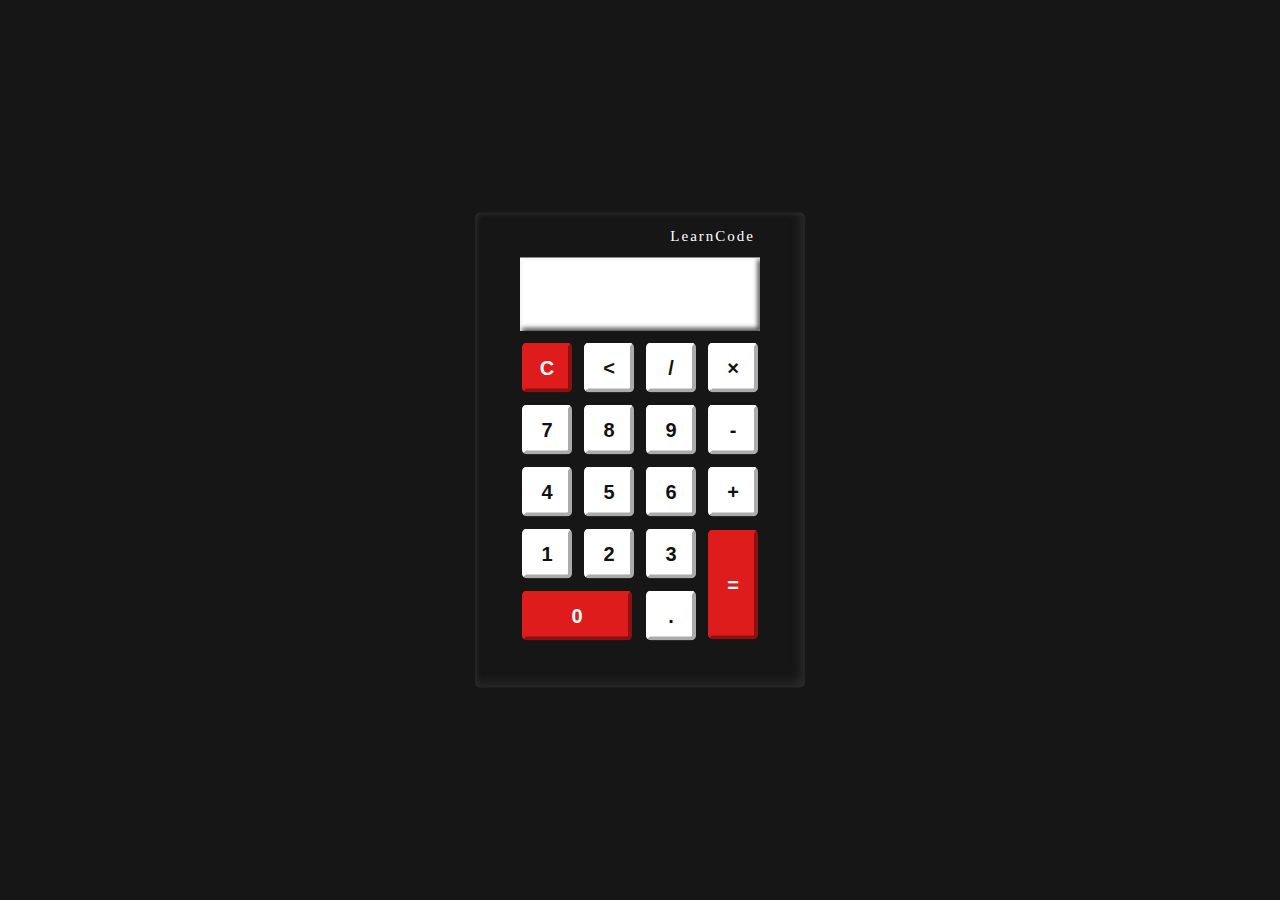
<file: calculator/index.html>
<!DOCTYPE html>
<html lang="en">

<head>
    <meta charset="UTF-8">
    <meta http-equiv="X-UA-Compatible" content="IE=edge">
    <meta name="viewport" content="width=device-width, initial-scale=1.0">
    <title>Document</title>
    <link rel="stylesheet" href="style.css">
</head>

<body>

    <!DOCTYPE html>
    </html>
    <body>
      <div class="main"><span>LearnCode</span>
         <form name="form">
            <input class="textview" name="textview">
        </form>
      <table>
        <tr>
            <td><input class="button special" type="button" value="C" onclick="clean()"></td>
            <td><input class="button" type="button" value="<" onclick="back()"></td>
            <td><input class="button" type="button" value="/" onclick="insert('/')"></td>
            <td><input class="button" type="button" value="&times" onclick="insert('*')"></td>
       </tr>
           <tr>
               <td><input class="button" type="button" value="7" onclick="insert(7)"></td>
               <td><input class="button" type="button" value="8" onclick="insert(8)"></td>
               <td><input class="button" type="button" value="9" onclick="insert(9)"></td>
               <td><input class="button" type="button" value="-" onclick="insert('-')"></td>
          </tr>
          <tr>
              <td><input class="button" type="button" value="4" onclick="insert(4)"></td>
              <td><input class="button" type="button" value="5" onclick="insert(5)"></td>
              <td><input class="button" type="button" value="6" onclick="insert(4)"></td>
              <td><input class="button" type="button" value="+" onclick="insert('+')"></td>
         </tr>
         <tr>
             <td><input class="button" type="button" value="1" onclick="insert(1)"></td>
             <td><input class="button" type="button" value="2" onclick="insert(2)"></td>
             <td><input class="button" type="button" value="3" onclick="insert(3)"></td>
             <td rowspan=5><input class="button special" style="height:110px;" type="button" value="=" onclick="equal()"></td>
        </tr>
        <tr>
            <td colspan=2><input class="button special" style="width:110px;" type="button" value="0" onclick="insert(0)"></td>
            <td><input class="button" type="button" value="." onclick="insert('.')"></td>
        </tr>
        </table>
      </div>
    </body>
    </html>
    




























    <!-- <div class="calculator">
        <div class="input" id="input"></div>
        <div class="buttons">
          <div class="operators">
            <div>+</div>
            <div>-</div>
            <div>&times;</div>
            <div>&divide;</div>
          </div>
          <div class="leftPanel">
            <div class="numbers">
              <div>7</div>
              <div>8</div>
              <div>9</div>
            </div>
            <div class="numbers">
              <div>4</div>
              <div>5</div>
              <div>6</div>
            </div>
            <div class="numbers">
              <div>1</div>
              <div>2</div>
              <div>3</div>
            </div>
            <div class="numbers">
              <div>0</div>
              <div>.</div>
              <div id="clear">C</div>
            </div>
          </div>
          <div class="equal" id="result">=</div>
        </div>
      </div>
 -->

























    <!-- <h1 style="text-align:center">Calculator App</h1>
    <div class="container">
        <br>
        <table>
            <tr>
                <td colspan="3"><input type='text' id='result' class='screen' style="text-align: right;"></td>
                <td>
                    <input type='button' value='C' onclick="clearScreen()" class="clear" />
                </td>
            </tr>
        </table>
        <div class="keys">
            <input type="button" value="7" class="button" onClick="display('7')"></input>
            <input type="button" value="8" class="button " onClick="display('8')"></input>
            <input type="button" value="9" class="button" onClick="display('9')"></input>
            <input type="button" value="/" class="operator" onClick="display('/')"></input>
            <input type="button" value="4" class="button" onClick="display('4')"></input>
            <input type="button" value="5" class="button" onClick="display('5')"></input>
            <input type="button" value="6" class="button" onClick="display('6')"></input>
            <input type="button" value="*" class="operator" onClick="display('*')"></input>
            <input type="button" value="1" class="button" onClick="display('1')"></input>
            <input type="button" value="2" class="button" onClick="display('2')"></input>
            <input type="button" value="3" class="button" onClick="display('3')"></input>
            <input type="button" value="-" class="operator" onClick="display('-')"></input>
            <input type="button" value="0" class="button" onClick="display('0')"></input>
            <input type="button" value="." class="button" onClick="display('.')"></input>
            <input type="button" value="=" class="button equal-sign" onClick="solve()"></input>
            <input type="button" value="+" class="operator" onClick="display('+')"></input>
        </div>
    </div> -->










    <!-- <div class="calculator">
      <div class="input" id="input"></div>
      <div class="buttons">
        <div class="operators">
          <div>+</div>
          <div>-</div>
          <div>&times;</div>
          <div>&divide;</div>
        </div>
        <div class="leftPanel">
          <div class="numbers">
            <div>7</div>
            <div>8</div>
            <div>9</div>
          </div>
          <div class="numbers">
            <div>4</div>
            <div>5</div>
            <div>6</div>
          </div>
          <div class="numbers">
            <div>1</div>
            <div>2</div>
            <div>3</div>
          </div>
          <div class="numbers">
            <div>0</div>
            <div>.</div>
            <div id="clear">C</div>
          </div>
        </div>
        <div class="equal" id="result">=</div>
      </div>
    </div> -->






























    <script src="script.js"></script>
</body>

</html>
</file>
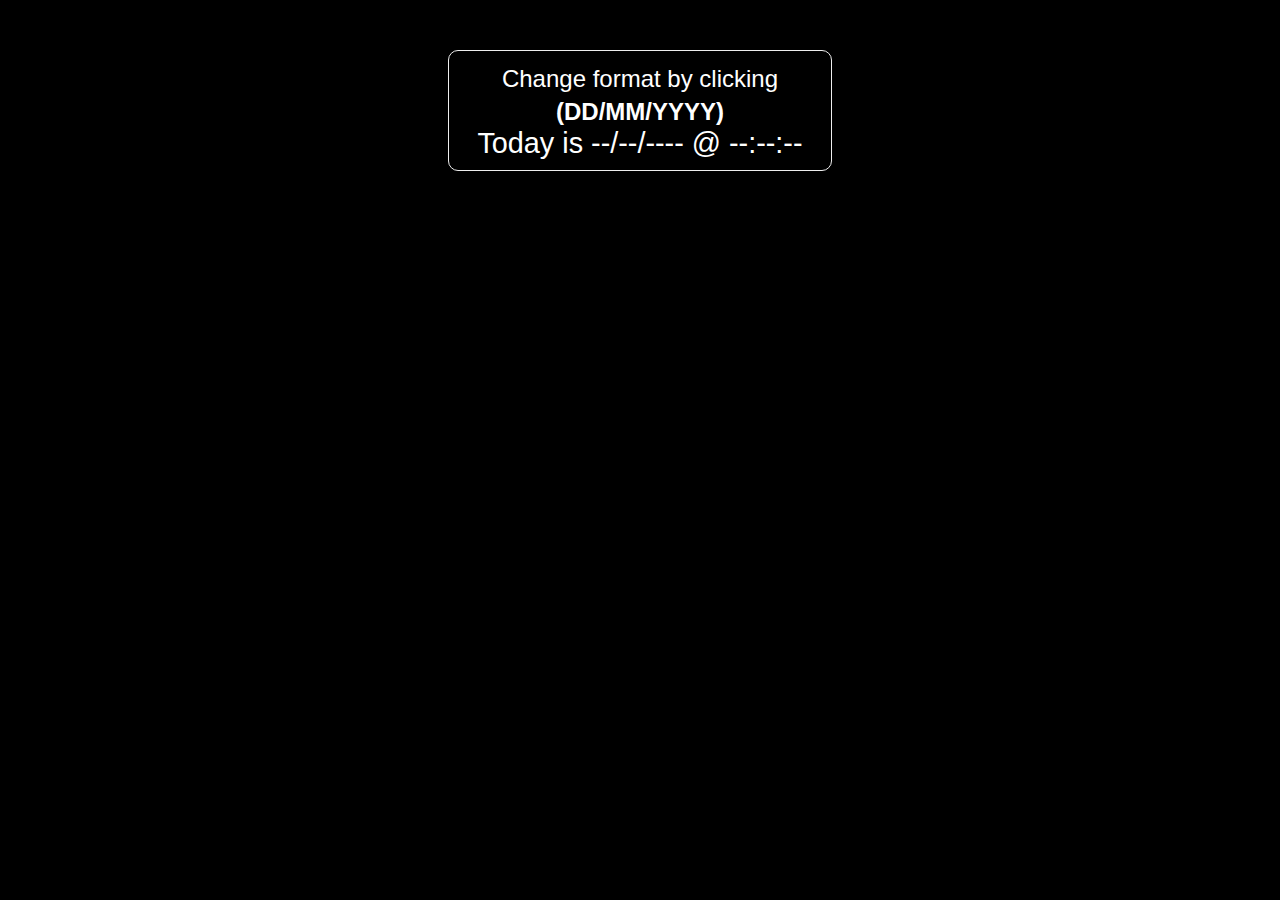
<file: clock/index.html>
<!DOCTYPE html>
<html lang="en">
<head>
    <meta charset="UTF-8">
    <meta http-equiv="X-UA-Compatible" content="IE=edge">
    <meta name="viewport" content="width=device-width, initial-scale=1.0">
    <title>Clock</title>
    <link rel="stylesheet" href="style.css">
</head>
<body>
    
    <div onclick="changeFormat()">
        <small>Change format by clicking <span id="currFormat">(DD/MM/YYYY)</span></small>
        <p id="time">Today is --/--/---- @ --:--:--</p>
      </div>

    <script src="script.js"></script>
</body>
</html>
</file>
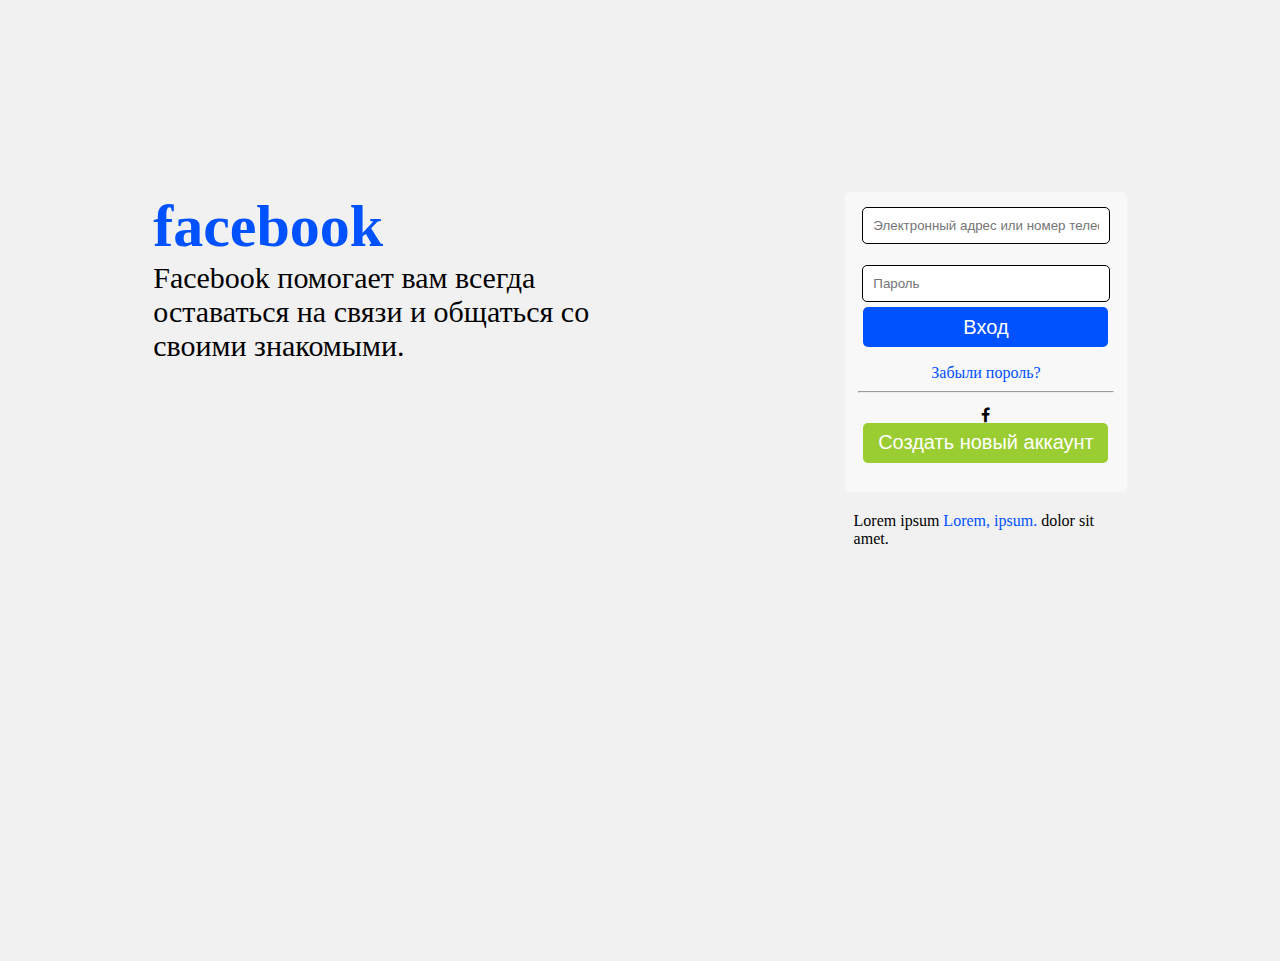
<file: login form/index.html>
<!DOCTYPE html>
<html lang="en">

<head>
    <meta charset="UTF-8">
    <meta http-equiv="X-UA-Compatible" content="IE=edge">
    <meta name="viewport" content="width=device-width, initial-scale=1.0">
    <title>Document</title>
    
    <link rel="stylesheet" href="https://cdnjs.cloudflare.com/ajax/libs/font-awesome/4.7.0/css/font-awesome.min.css">
    <link rel="stylesheet" href="style.css">
</head>

<body>
    <main id="main">
        <div id="text">
            <h1>facebook</h1>
            <p>Facebook помогает вам всегда<br>оставаться на связи и общаться со <br> своими знакомыми.</p>
        </div>
        <div id="mec">
            <div id="input">
                <input type="text" placeholder="Электронный адрес или номер телефона">
                <input type="password" placeholder="Пароль">
                <button>Вход</button>
                <a href="#">Забыли пороль?</a>
                <hr>
                <i class="fa fa-facebook"></i>
                <button id="button2">Создать новый аккаунт</button>
            </div>
            <span>Lorem ipsum <a href="#">Lorem, ipsum.</a> dolor sit amet.</span>
        </div>
    </main>

</body>

</html>
</file>
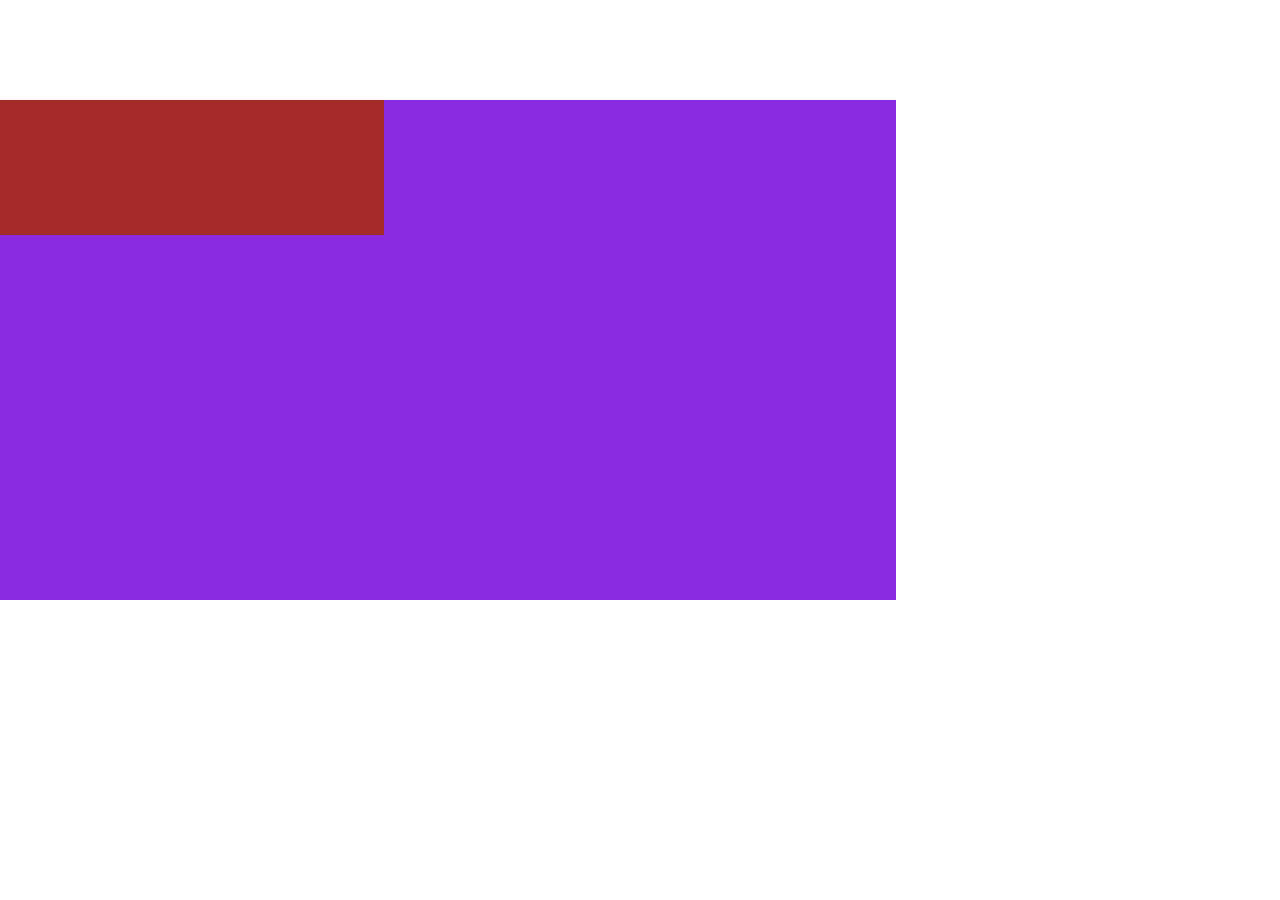
<file: proj1/index.html>
<!DOCTYPE html>
<html lang="en">

<head>
    <meta charset="UTF-8">
    <meta http-equiv="X-UA-Compatible" content="IE=edge">
    <meta name="viewport" content="width=device-width, initial-scale=1.0">
    <title>Document</title>
    <link rel="stylesheet" href="style.css">
</head>

<body>
    <!-- <div class="container">
        <div class="top">
            <header>
                <div class="logo"><img src="images/Logo2.png" alt=""></div>
                <nav>
                    <ul>
                        <li>Դասընթացներ</li>
                        <li>Մեր մասին</li>
                        <li>Օնլայն</li>
                        <li>Հետադարձ կապ</li>
                    </ul>
                </nav>
            </header>
        </div>
        <section class="first-page">
            <div class="first-middle">
                <div>
                    
                </div>
                <p>LEARN CODE <span>ԾՐԱԳՐԱՎՈՐՄԱՆ ԱՄԵՆԱԿԱՐՃ ՈՒՂԻՆ</span></p>
                <h3>Learn Code ծրագրավորման դասընթացների ուսուցման կենտրոն</h3>
            </div>
        </section>
    </div> -->


   <div class="main">
    <div class="part1"></div>
   </div>
</body>

</html>
</file>
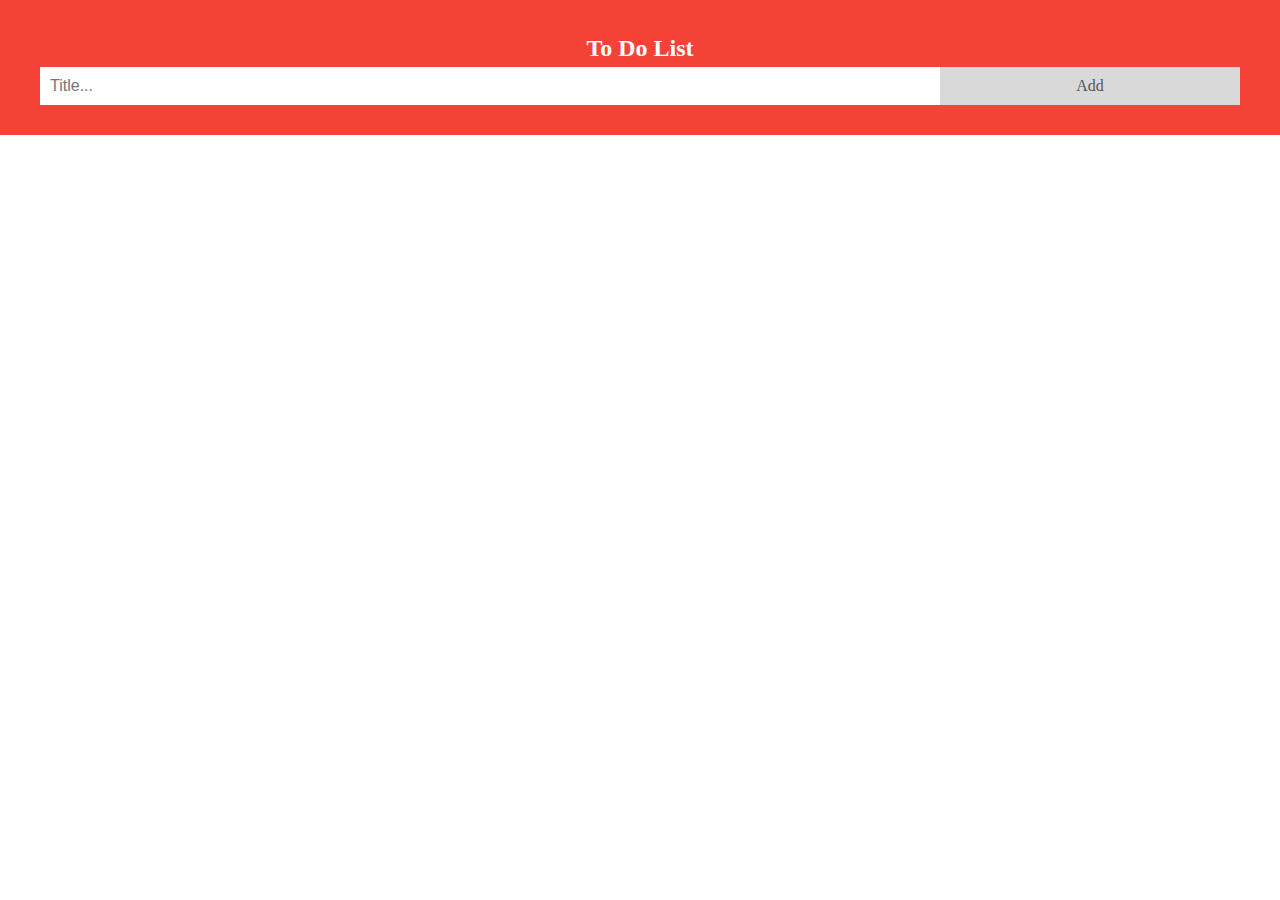
<file: ToDo/index.html>
<!DOCTYPE html>
<html lang="en">

<head>
    <meta charset="UTF-8">
    <meta http-equiv="X-UA-Compatible" content="IE=edge">
    <meta name="viewport" content="width=device-width, initial-scale=1.0">
    <title>Document</title>
    <link rel="stylesheet" href="style.css">
</head>

<body>
    <div id="myDIV" class="header">
        <h2 style="margin:5px">To Do List</h2>
        <input type="text" id="myInput" placeholder="Title...">
        <span onclick="newElement()" class="addBtn">Add</span>
      </div>
      
      <ul id="myUL">
        
      </ul>

    <script src="script.js"></script>
</body>

</html>
</file>
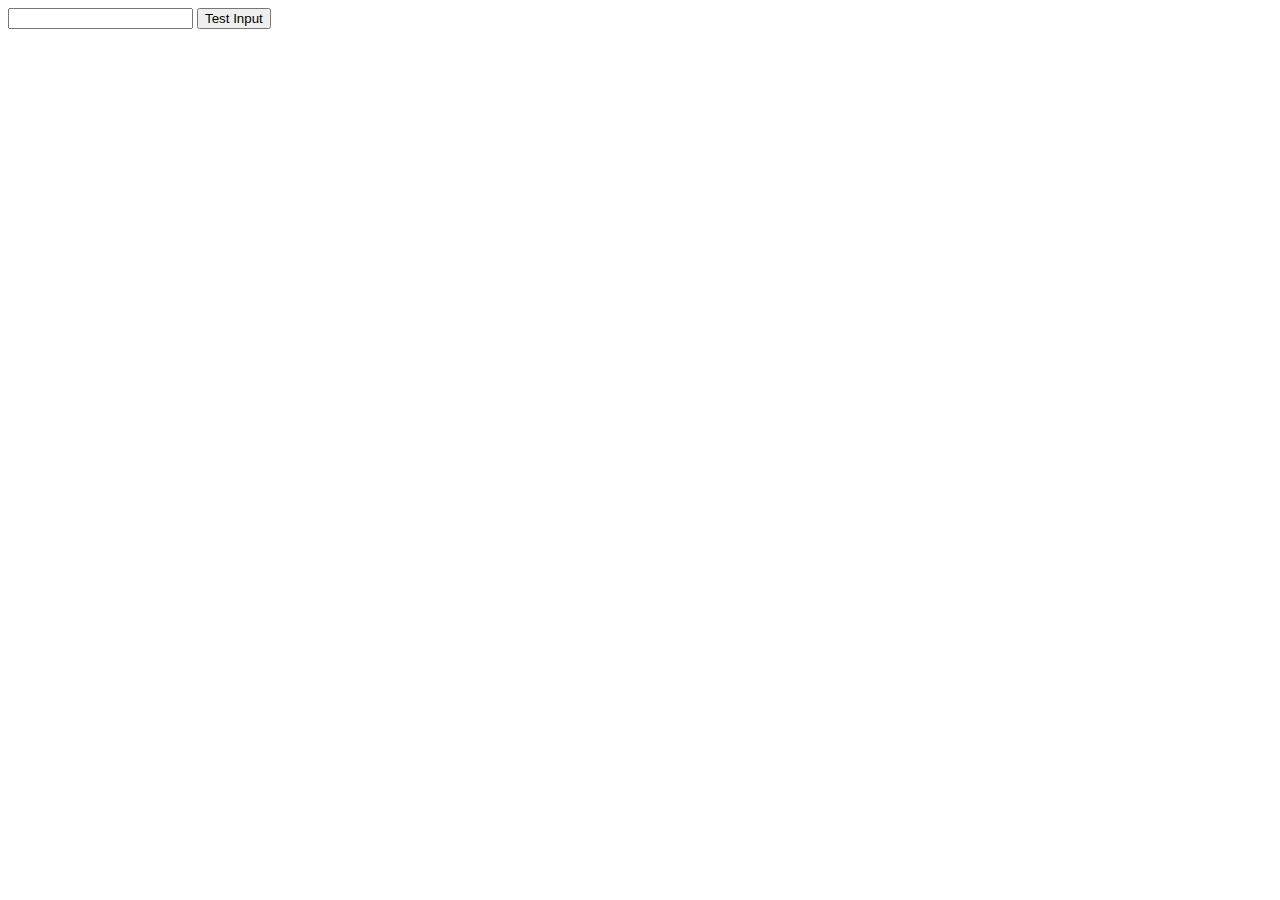
<file: try catch/index.html>
<!DOCTYPE html>
<html lang="en">
<head>
    <meta charset="UTF-8">
    <meta http-equiv="X-UA-Compatible" content="IE=edge">
    <meta name="viewport" content="width=device-width, initial-scale=1.0">
    <title>Try Catch</title>
</head>
<body>




    <input id="demo" type="text">
    <button type="button" onclick="myFunction()">Test Input</button>
    <p id="p01"></p>
    


    <script src="script.js"></script>
</body>
</html>
</file>
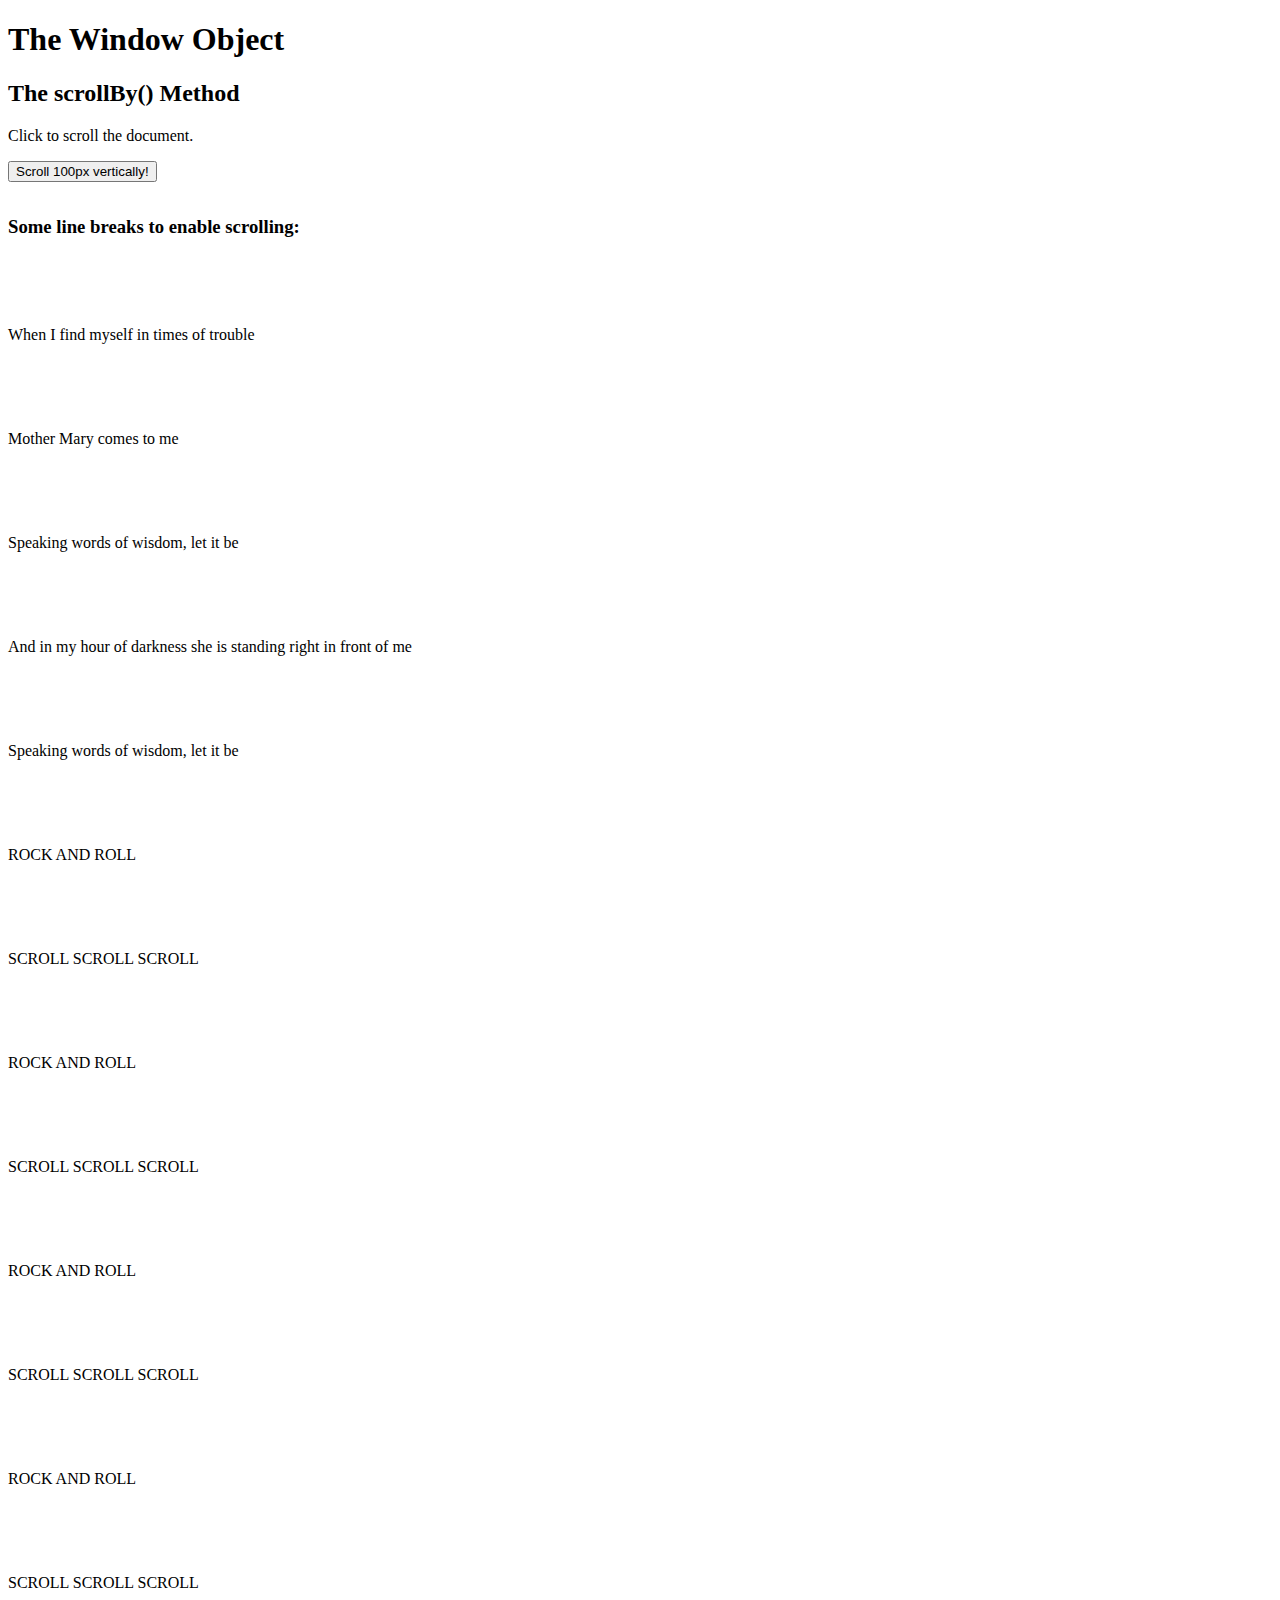
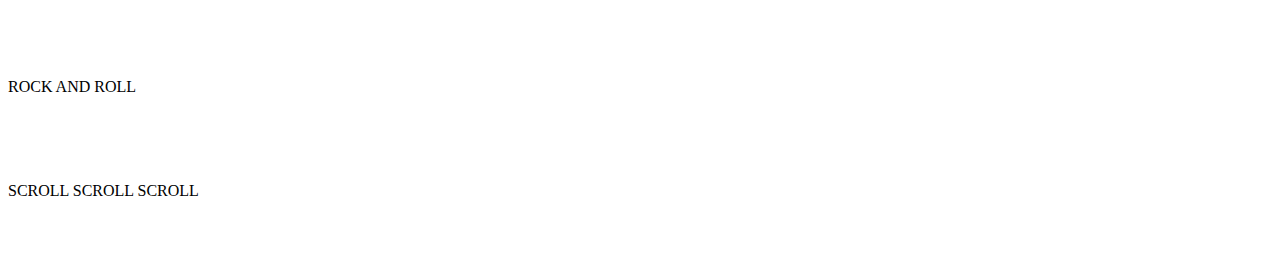
<file: DOM1/dom2/index.html>
<!DOCTYPE html>
<html lang="en">
<head>
    <meta charset="UTF-8">
    <meta http-equiv="X-UA-Compatible" content="IE=edge">
    <meta name="viewport" content="width=device-width, initial-scale=1.0">
    <title>Document</title>
</head>
<body>
    
<h1>The Window Object</h1>
<h2>The scrollBy() Method</h2>

<p>Click to scroll the document.</p>

<button  style="position:fixed">Scroll 100px vertically!</button>
<br><br>

<h3>Some line breaks to enable scrolling:</h3>
<br>
<br>
<br>
<p>When I find myself in times of trouble</p>
<br>
<br>
<br>
<p>Mother Mary comes to me</p>
<br>
<br>
<br>
<p>Speaking words of wisdom, let it be</p>
<br>
<br>
<br>
<p>And in my hour of darkness she is standing right in front of me</p>
<br>
<br>
<br>
<p>Speaking words of wisdom, let it be</p>
<br>
<br>
<br>
<p>ROCK AND ROLL</p>
<br>
<br>
<br>
<p>SCROLL SCROLL SCROLL</p>
<br>
<br>
<br>
<p>ROCK AND ROLL</p>
<br>
<br>
<br>
<p>SCROLL SCROLL SCROLL</p>
<br>
<br>
<br>
<p>ROCK AND ROLL</p>
<br>
<br>
<br>
<p>SCROLL SCROLL SCROLL</p>
<br>
<br>
<br>
<p>ROCK AND ROLL</p>
<br>
<br>
<br>
<p>SCROLL SCROLL SCROLL</p>
<br>
<br>
<br>
<p>ROCK AND ROLL</p>
<br>
<br>
<br>
<p>SCROLL SCROLL SCROLL</p>
<br>
<br>
<br>



    <script src="script.js"></script>
</body>
</html>
</file>
<file: calculator/style.css>
*{
    margin:0;
    padding:0;
    box-sizing:border-box;
  }
  body{
    background-color:#161616;
  }
  .main{
    position:fixed;
    top:50%;
    left:50%;
    transform:translate(-50%, -50%);
    background:#161616;
    border-radius:5px;
    padding:40px;
    box-shadow:inset 2px 2px 5px #2a2a2a, inset -5px -5px 10px #2a2a2a;
  }
  .main span{
    position:absolute;
    top:15px;
    right:50px;
    color:#ffffff;
    font-family:Impact;
    font-size:15px;
    letter-spacing: 2px;
  }
  .button{
    width:50px;
    height:50px;
    padding:5px;
    font-size:20px;
    margin:5px;
    background:#ffffff;
    border-width:4px;
    border-color:#ffffff;
    border-radius:5px;
    outline:none;
    color:#111111;
    font-weight:bold;
    cursor:pointer;
  }
  .button:hover, .button:active{
    background:#d6d6d6;
    border-color:#d6d6d6;
  }
  .special{
    background:#DE1C1C;
    border-color:#DE1C1C;
    color:#fff;
  }
  .special:hover, .special:active{
    background:#bb000e;
    border-color:#bb000e;
  }
  .textview{
    outline:none;
    width:240px;
    padding:25px;
    margin:5px;
    background:#fff;
    font-weight:bold;
    color:black;
    font-size:20px;
    border:none;
    font-family:sans-serif;
    box-shadow:inset 2px 2px 5px #fff, inset -2px -2px 5px #2a2a2a;
  }























/* 
html{
    height: 100%;
      color: white;
    text-align: center;
   top: 0;
  }
  
  body {
    margin:0;
    padding:0;
    font-family: sans-serif;
  }
  

  
  .calculadora{
    position: absolute;
    background-color: rgba(0, 0,0, 0.6);
    top: 50%;
    left: 50%;
    transform: translate(-50%,-50%);
    border-radius: 15px;
    padding: 10px;
  }
  
  .botao{
    width: 50px;
    height: 50px;
    font-size: 25px;
    cursor: pointer;
    border: none;
    color: white;
    background-color: rgb(31,31,31);
    margin: 3px;
  }
  .botao:hover{
    background-color: black;
  }
  
  #resultado{
    width: 210px;
    height: 30px;
    margin: 5px;
    background-color: white;
    font-size: 25px;
    color: black;
    text-align: right;
    padding: 5px;
  } */








/* 
*{
    margin: 0;
    padding: 0;
    box-sizing: border-box;
}

.wrapper{
    width: 100%;
    height: 986px;
    background-color: aqua;
    display: flex;
    justify-content: center;
    align-items: center;
}

.calcMain{
    width: 27%;
    height: 65%;
    background-color: firebrick;
    display: flex;
    flex-direction: column;
}
.calcDisplay{
    width: 100%;
    height: 25%;
    background-color: forestgreen;
}

.calcKeyboard{
    width: 100%;
    height: 75%;
    background-color: burlywood;
}
table{
    width: 100%;
    text-align: center;
    height: 100%;
} 

 */


/* 





















































.container {

    border: 1px solid #cccccc;

    box-shadow: 10px 10px 30px 0px rgba(0,0,0,0.75);

    border-radius: 20px;

    position: absolute;

    top: 55%;

    left: 50%;

    transform: translate(-50%, -50%);

    width: 450px;

    height: 400px;

}

.keys {

    display: grid;

    grid-template-columns: repeat(4, 1fr);

    grid-gap: 10px;

    padding: 10px;

    margin:auto;

}

.button {

    height: 60px;

    padding: 5px;

    background-color: #fff;

    border-radius: 3px;

    border: 1px solid #c4c4c4;

    background-color: transparent;

    font-size: 2rem;

    color: #333;

    background-image: linear-gradient(to bottom, transparent, transparent 50%, rgba(0,0,0,.04));

    box-shadow: inset 0 0 0 1px rgba(255,255,255,.05), inset 0 1px 0 0 rgba(255,255,255,.45), inset 0 -1px 0 0 rgba(255,255,255,.15), 0 1px 0 0 rgba(255,255,255,.15);

    text-shadow: 0 1px rgba(255,255,255,.4);

}

.button:hover {

    background-color: #eaeaea;

}

.operator {

    color: #fff;

    background-color: #eebb24;

}

.clear {

    background-color: #f0595f;

    border-color: #b0353a;

    color: #fff;

    width: 80px;

    height: 30px;  

}

.clear:hover {

    background-color: #f17377;

}

.equal-sign {

    background-color: #25a8e0;

    border-color: #25a8e0;

    color: #fff;

}

.equal-sign:hover {

    background-color: #4e9ed4;

}

.screen{

    background-color:rgb(171, 219, 231);

    justify-content: left;

    color: black;

    font-size: medium;

    width: 50%;

    height: 30%;

    cursor: default;

    padding: 10px; 

    padding-left: 40%;

    margin: auto;

    margin-bottom: 10px;

} */














body {
  width: 500px;
  margin: 4% auto;
  font-family: 'Source Sans Pro', sans-serif;
  letter-spacing: 5px;
  font-size: 1.8rem;
  -moz-user-select: none;
  -webkit-user-select: none;
  -ms-user-select: none;
}

.calculator {
  padding: 20px;
  -webkit-box-shadow: 0px 1px 4px 0px rgba(0, 0, 0, 0.2);
  box-shadow: 0px 1px 4px 0px rgba(0, 0, 0, 0.2);
  border-radius: 1px;
}

.input {
  border: 1px solid #ddd;
  border-radius: 1px;
  height: 60px;
  padding-right: 15px;
  padding-top: 10px;
  text-align: right;
  margin-right: 6px;
  font-size: 2.5rem;
  overflow-x: auto;
  transition: all .2s ease-in-out;
}

.input:hover {
  border: 1px solid #bbb;
  -webkit-box-shadow: inset 0px 1px 4px 0px rgba(0, 0, 0, 0.2);
  box-shadow: inset 0px 1px 4px 0px rgba(0, 0, 0, 0.2);
}

.buttons {}

.operators {}

.operators div {
  display: inline-block;
  border: 1px solid #bbb;
  border-radius: 1px;
  width: 80px;
  text-align: center;
  padding: 10px;
  margin: 20px 4px 10px 0;
  cursor: pointer;
  background-color: #ddd;
  transition: border-color .2s ease-in-out, background-color .2s, box-shadow .2s;
}

.operators div:hover {
  background-color: #ddd;
  -webkit-box-shadow: 0px 1px 4px 0px rgba(0, 0, 0, 0.2);
  box-shadow: 0px 1px 4px 0px rgba(0, 0, 0, 0.2);
  border-color: #aaa;
}

.operators div:active {
  font-weight: bold;
}

.leftPanel {
  display: inline-block;
}

.numbers div {
  display: inline-block;
  border: 1px solid #ddd;
  border-radius: 1px;
  width: 80px;
  text-align: center;
  padding: 10px;
  margin: 10px 4px 10px 0;
  cursor: pointer;
  background-color: #f9f9f9;
  transition: border-color .2s ease-in-out, background-color .2s, box-shadow .2s;
}

.numbers div:hover {
  background-color: #f1f1f1;
  -webkit-box-shadow: 0px 1px 4px 0px rgba(0, 0, 0, 0.2);
  box-shadow: 0px 1px 4px 0px rgba(0, 0, 0, 0.2);
  border-color: #bbb;
}

.numbers div:active {
  font-weight: bold;
}

div.equal {
  display: inline-block;
  border: 1px solid #3079ED;
  border-radius: 1px;
  width: 17%;
  text-align: center;
  padding: 127px 10px;
  margin: 10px 6px 10px 0;
  vertical-align: top;
  cursor: pointer;
  color: #FFF;
  background-color: #4d90fe;
  transition: all .2s ease-in-out;
}

div.equal:hover {
  background-color: #307CF9;
  -webkit-box-shadow: 0px 1px 4px 0px rgba(0, 0, 0, 0.2);
  box-shadow: 0px 1px 4px 0px rgba(0, 0, 0, 0.2);
  border-color: #1857BB;
}

div.equal:active {
  font-weight: bold;
}
</file>
<file: clock/style.css>
/* @import url("https://fonts.googleapis.com/css2?family=Dongle&display=swap"); */
* {
  margin: 0;
  padding: 0;
  box-sizing: border-box;
}
body {
  font-family: "Dongle", sans-serif;
  font-size: 2.25vw;
  background-color: #000;
  color: #fff;
}
div {
  text-align: center;
  width: 30%;
  margin: 50px auto;
  border: 1px solid #eee;
  padding: 10px;
  background-color: transparent;
  border-radius: 10px;
  transition: 0.3s all;
}
div:hover {
  width: 40%;
  cursor: pointer;
  background-color: #eee;
  color: #000;
}
span {
  font-weight: bolder;
}
</file>
<file: login form/style.css>
* {
    margin: 0;
    padding: 0;
}
html{
    overflow-y: hidden;
}
body{
    background-color: rgb(241, 241, 241);
}
a{
    color: rgb(0, 81, 255);
    text-decoration: none;
}
main{
    margin-top: 15%;
    width: 100%;
    height: 769px;
    display: flex;
    justify-content: center;
    column-gap: 20%;
}
main h1{
    font-size: 60px;
    color: rgb(0, 81, 255);
}
main p{
    color: black;
    font-size: 30px;
}
#input{
    width: 100%;
    height: 300px;
    display: flex;
    flex-direction: column;
    background-color: rgb(248, 248, 248);
    align-items: center;
    border-radius: 5px;
}
button{
    width: 87%;
    height: 40px;
    background-color: rgb(0,81,255);
    color: white;
    font-size: 20px;
    border: none;
    border-radius: 5px;
    margin-bottom: 6%;
}
input{
    width: 80%;
    padding: 10px;
    margin-bottom: 2%;
    border-radius: 5px;
    border: 1px solid;
}
#input>input{
    margin-top: 15px;
}
#button2{background-color: yellowgreen;}
hr{
    width: 90%;
    margin-bottom: 5%;
    margin-top: 3%;
}
#mec{
    width: 22%;
    height: 400px;
    position: relative;
}
span{
    position: absolute;
    left: 3%;
    top: 80%;
}
a:hover{
    text-decoration:underline;
}
</file>
<file: proj1/style.css>
* {
    margin: 0;
    padding: 0;
}

/* .d {
    width: 40%;
    height: 200px;
    background-color: aqua;
    margin: 50px 40px 100px 200px;
    display: flex;
    justify-content: center;
    align-items: center;
    
}

.d .d1 {
    width: 20%;
    height: 20%;
    background-color: blue;
    
} */

.main{
    width: 70%;
    height: 500px;
    background-color: blueviolet;
    margin-top: 100px;
}
.part1{
    width: 30%;
    height: 15%;
    background-color: brown;
    position: absolute;
}
</file>
<file: ToDo/style.css>
*{
    margin: 0;
    padding: 0;
    box-sizing: border-box;
}
  
 
  
  /* Style the list items */
  ul li {
    cursor: pointer;
    position: relative;
    padding: 12px 8px 12px 40px;
    list-style-type: none;
    background: #eee;
    font-size: 18px;
    transition: 0.2s;
    
    /* make the list items unselectable */
    -webkit-user-select: none;
    -moz-user-select: none;
    -ms-user-select: none;
    user-select: none;
  }
  
  /* Set all odd list items to a different color (zebra-stripes) */
  ul li:nth-child(odd) {
    background: #f9f9f9;
  }
  
  /* Darker background-color on hover */
  ul li:hover {
    background: #ddd;
  }
  
  /* When clicked on, add a background color and strike out text */
  ul li.checked {
    background: #888;
    color: #fff;
    text-decoration: line-through;
  }
  
  /* Add a "checked" mark when clicked on */
  ul li.checked::before {
    content: '';
    position: absolute;
    border-color: #fff;
    border-style: solid;
    border-width: 0 2px 2px 0;
    top: 10px;
    left: 16px;
    transform: rotate(45deg);
    height: 15px;
    width: 7px;
  }
  
  /* Style the close button */
  .close {
    position: absolute;
    right: 0;
    top: 0;
    padding: 12px 16px 12px 16px;
  }
  
  .close:hover {
    background-color: #f44336;
    color: white;
  }
  
  /* Style the header */
  .header {
    background-color: #f44336;
    padding: 30px 40px;
    color: white;
    text-align: center;
  }
  
  /* Clear floats after the header */
  .header:after {
    content: "";
    display: table;
    clear: both;
  }
  
  /* Style the input */
  input {
    margin: 0;
    border: none;
    border-radius: 0;
    width: 75%;
    padding: 10px;
    float: left;
    font-size: 16px;
  }
  
  /* Style the "Add" button */
  .addBtn {
    padding: 10px;
    width: 25%;
    background: #d9d9d9;
    color: #555;
    float: left;
    text-align: center;
    font-size: 16px;
    cursor: pointer;
    transition: 0.3s;
    border-radius: 0;
  }
  
  .addBtn:hover {
    background-color: #bbb;
  }
</file>
